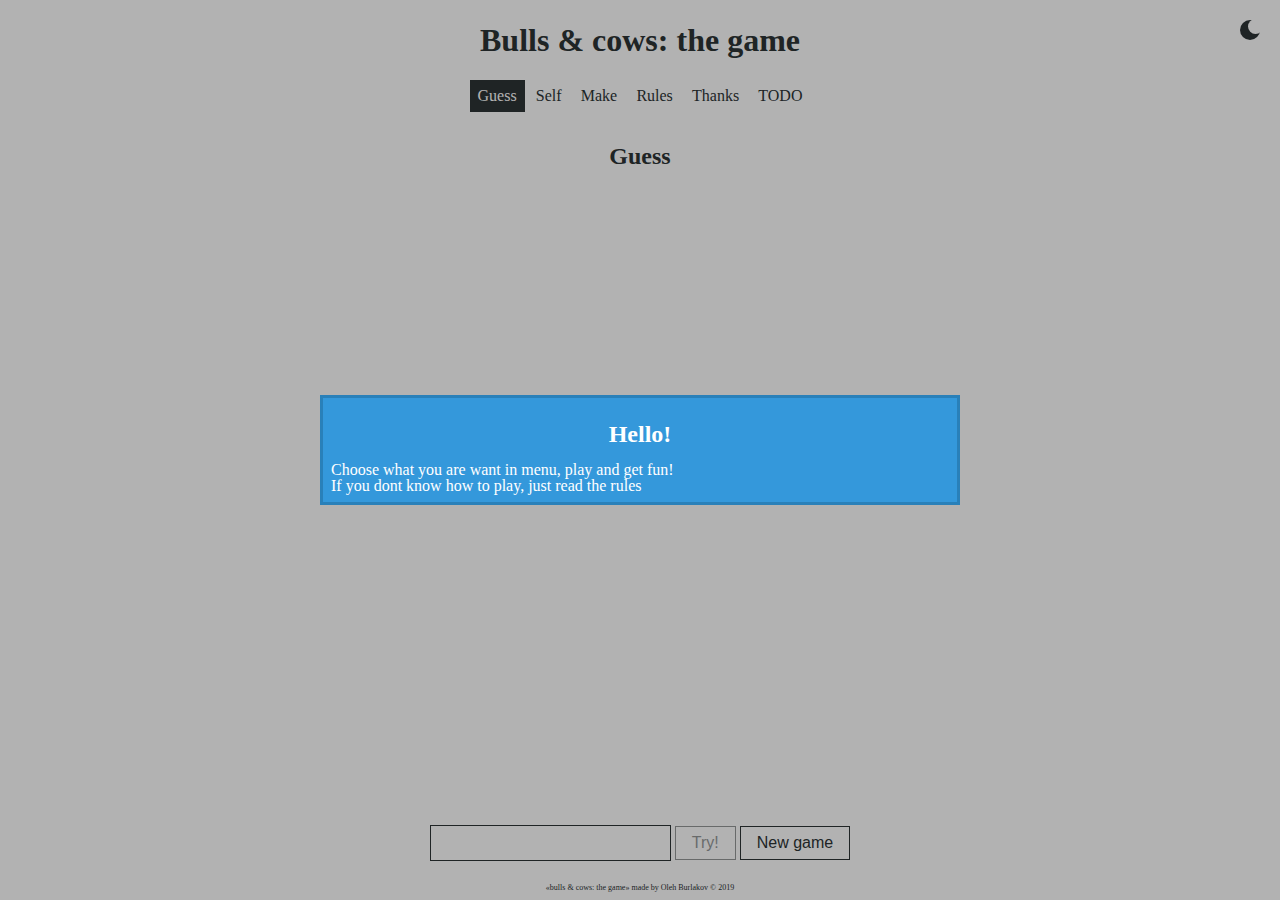
<file: bulls_and_cows/index.html>
<!DOCTYPE html>
<html lang="en">
<head>
    <meta charset="UTF-8">
    <meta name="viewport" content="width=device-width, initial-scale=1">
    <title>Bulls & cows</title>
    <link rel="stylesheet" href="./../assets/css/night_mode.css">
    <link rel="stylesheet" href="./../assets/css/colors.css">
    <link rel="stylesheet" href="./../assets/css/gamespace.css">
    <link rel="stylesheet" href="./../assets/css/gamespace_mobile.css">
    <link rel="stylesheet" href="./../assets/css/notify.css">
    <link rel="stylesheet" href="./../assets/css/elements.css">
    <link rel="stylesheet" href="./../assets/css/nav.css">
    <link rel="stylesheet" href="./../assets/css/major.css">
    <link rel="stylesheet" href="./../assets/css/major_mobile.css">
    <link rel="stylesheet" href="./css/style.css">
</head>
<body>
    <header>
        <h1>Bulls & cows: the game</h1>
        <nav>
            <div class="nav_elem nav_elem_active" data-target="guess_section">Guess</div>
            <div class="nav_elem" data-target="self_section">Self</div>
            <div class="nav_elem" data-target="make_section">Make</div>
            <div class="nav_elem" data-target="rules_section">Rules</div>
            <div class="nav_elem" data-target="thanks_section">Thanks</div>
            <div class="nav_elem" data-target="todo_section">TODO</div>
        </nav>
        <div id="night_mode" title="Night mode switcher"></div>
    </header>
    <main>
        <section id="guess_section" class="game_section section_active">
            <h2>Guess</h2>
            <div class="game_space">
                <div class="game_view"></div>
                <div class="game_control">
                    <input type="number" id="guess_try_input" class="input">
                    <button id="guess_try_button" class="button" disabled>Try!</button>
                    <button id="guess_new_button" class="button">New game</button>
                </div>
            </div>
        </section>
        <section id="self_section" class="game_section">
            <h2>Self</h2>
            <div class="game_space">
                <div class="game_view"></div>
                <div class="game_control">
                    <input type="number" id="self_try_input" class="input">
                    <button id="self_try_button" class="button hidden" disabled>Try!</button>
                    <button id="self_new_button" class="button">Make!</button>
                </div>
            </div>
        </section>
        <section id="make_section" class="game_section">
            <h2>Make</h2>
            <p>under constraction</p>
        </section>
        <section id="rules_section">
            <h2>Rules</h2>
            <h3>Game rules</h3>
            <ol>
                <li>Find company from 2 or more people</li>
                <li>One player make a number from 4 digits that not repeat</li>
                <li>Other players try to guess the number by calling their version of number, also from 4 digits without repeat</li>
                <li>First player, who make the original number, compare players' number with personal</li>
                <li>If players guess the digit, in their number, that contain in original, first player say <code>&laquo;cow&raquo;</code> for each digit</li>
                <li>If players guess the place of digit, first player, instead cow, say <code>&laquo;bull&raquo;</code> also for each digit</li>
                <li>Game end as win of players, when players guess original number, or as loose, if players use more than 9 tries</li>
            </ol>
            <h3>Example</h3>
            <ul>
                <li>First player (maker) make number <code>&laquo;1489&raquo;</code></li>
                <li>Players call <code>&laquo;1234&raquo;</code></li>
                <li>Maker compare numbers. First digit of players' number is <code>&laquo;1&raquo;</code>. The same as first digit in maker's number. No more digits in players' number havn't same position in maker's number, so maker say <code>&laquo;one bull&raquo;</code>. In players' number also exist <code>&laquo;4&raquo;</code>. So maker say <code>&laquo;and one cow&raquo;</code></li>
                <li>Players call <code>&laquo;5763&raquo;</code></li>
                <li>Maker compare numbers. Players' digits don't match with any of maker's digits, so maker say <code>&laquo;nothing&raquo;</code></li>
            </ul>
            <h3>&laquo;Guess&raquo; mode</h3>
            <p>Computer make number for you. Try to guess it!</p>
            <ol>
                <li>Press <code>&laquo;new game&raquo;</code> button</li>
                <li>Put your number to field</li>
                <li>Press <code>&laquo;try!&raquo;</code> button</li>
                <li>Think about result and put next number!</li>
            </ol>
            <p>If you want to start new game, you can press <code>&laquo;new game&raquo;</code> button at any moment and start from the beginning with new number from computer</p>
            <h3>&laquo;Self&raquo; mode</h3>
            <p>Make number for your friends and let them try to guess your number!</p>
            <ol>
                <li>Make your number and put it to field</li>
                <li>Press <code>&laquo;make!&raquo;</code> button</li>
                <li>Call your friends</li>
                <li>They should put their number to field</li>
                <li>When 4 digits putted to field, they need to press <code>&laquo;try!&raquo;</code> button</li>
                <li>Think about result and put next number!</li>
            </ol>
            <p>If you want to start new game, you can press <code>&laquo;new game&raquo;</code> button at any moment and start from the beginning and make new number for your friends</p>
            <h3>&laquo;Make&raquo; mode</h3>
            <p>Now it's under construction</p>
            <p>Your turn to make number for computer!</p>
            <ul>
                <li>instruction will be able after mode will done</li>
            </ul>
        </section>
        <section id="thanks_section">
            <h2>Thanks</h2>
            <div>
                Icons made by <a href="https://www.flaticon.com/authors/freepik" title="Freepik">Freepik</a>
                from <a href="https://www.flaticon.com/" title="Flaticon">www.flaticon.com</a>
            </div>
        </section>
        <section id="todo_section">
            <h2>TODO</h2>
            <ul>
                <li>limit of steps as 9</li>
                <li>player loosing</li>
                <li>make step by press <code>&laquo;Enter&raquo;</code>, but only in active mode</li>
                <li>computer guessing</li>
            </ul>
        </section>
        <div id="notify">
            <div id="notify_window"></div>
        </div>
    </main>
    <footer>
        &laquo;bulls & cows: the game&raquo; made by Oleh Burlakov &copy; 2019
    </footer>
    <script src="./../assets/js/night_mode.js"></script>
    <script src="./../assets/js/class-notify.js"></script>
    <script src="./../assets/js/class-nav.js"></script>
    <script src="js/class-bac.js"></script>
    <script src="js/script.js"></script>
</body>
</html>
</file>
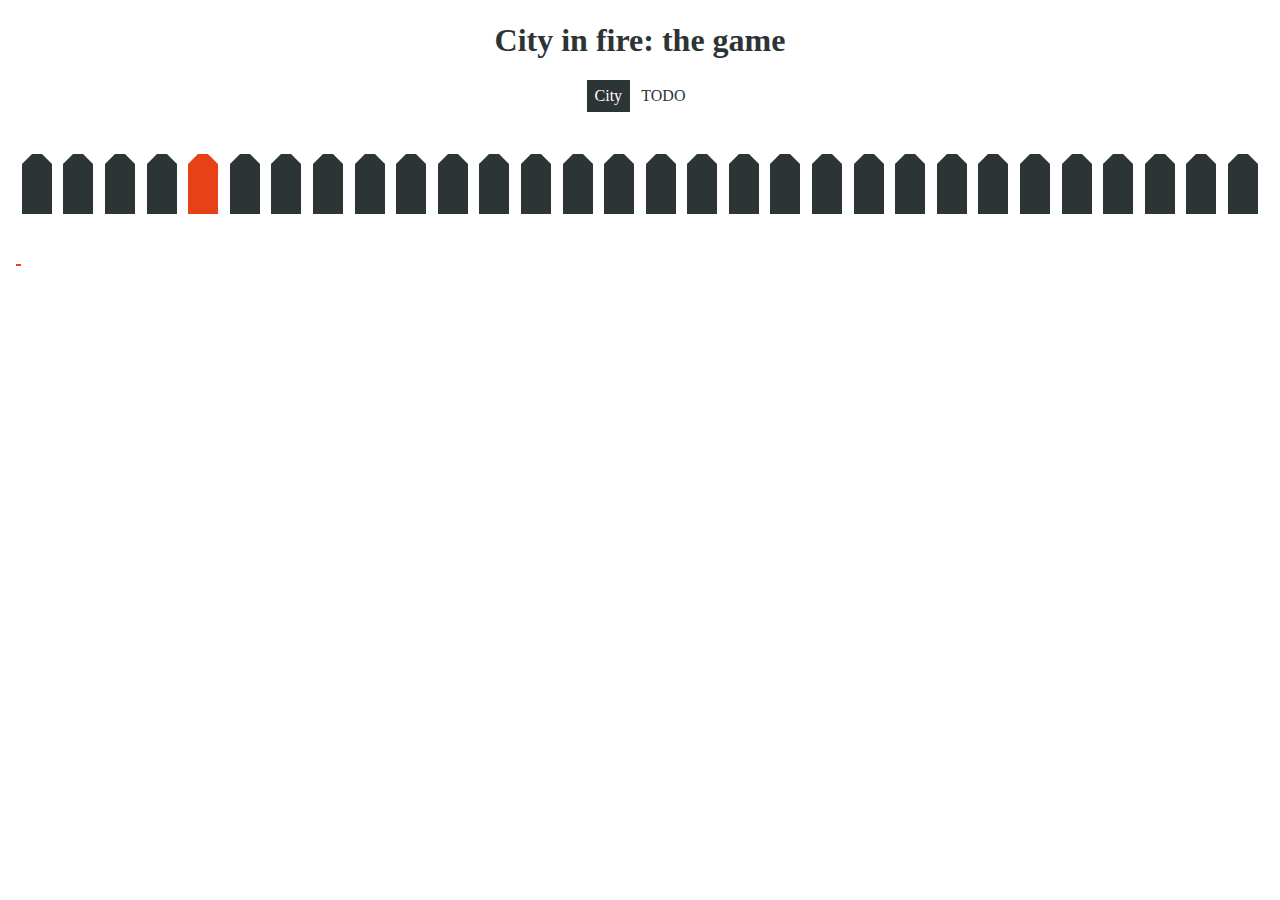
<file: city_in_fire/index.html>
<!DOCTYPE html>
<html lang="en">
<head>
	<meta charset="UTF-8">
	<title>City in fire</title>
	<link rel="stylesheet" href="./../assets/css/colors.css">
	<link rel="stylesheet" href="./../assets/css/nav.css">
	<link rel="stylesheet" href="./../assets/css/major.css">
	<link rel="stylesheet" href="./css/style.css">
</head>
<body>
	<header>
		<h1>City in fire: the game</h1>
		<nav>
			<div class="nav_elem nav_elem_active" data-target="city_section">City</div>
			<div class="nav_elem" data-target="todo_section">TODO</div>
		</nav>
	</header>
	<main>
		<section class="game_section section_active" id="city_section">
			<div id="street"></div>
			<div>
				<div class="score"></div>
				<div id="fireman" style="left:-100px"></div>
			</div>
			<div>
				<div class="score"></div>
				<div id="firetruck" style="left:-100px"></div>
			</div>
		</section>
		<section id="todo_section">
			<h2>TODO</h2>
			<ul>
				<li>add night mode</li>
			</ul>
		</section>
	</main>
	<footer></footer>
	<script src="./../assets/js/class-nav.js"></script>
	<script src="./js/class-street.js"></script>
	<script src="./js/class-building.js"></script>
	<script src="./js/class-fire.js"></script>
	<script src="./js/class-fireman.js"></script>
	<script src="./js/script.js"></script>
</body>
</html>
</file>
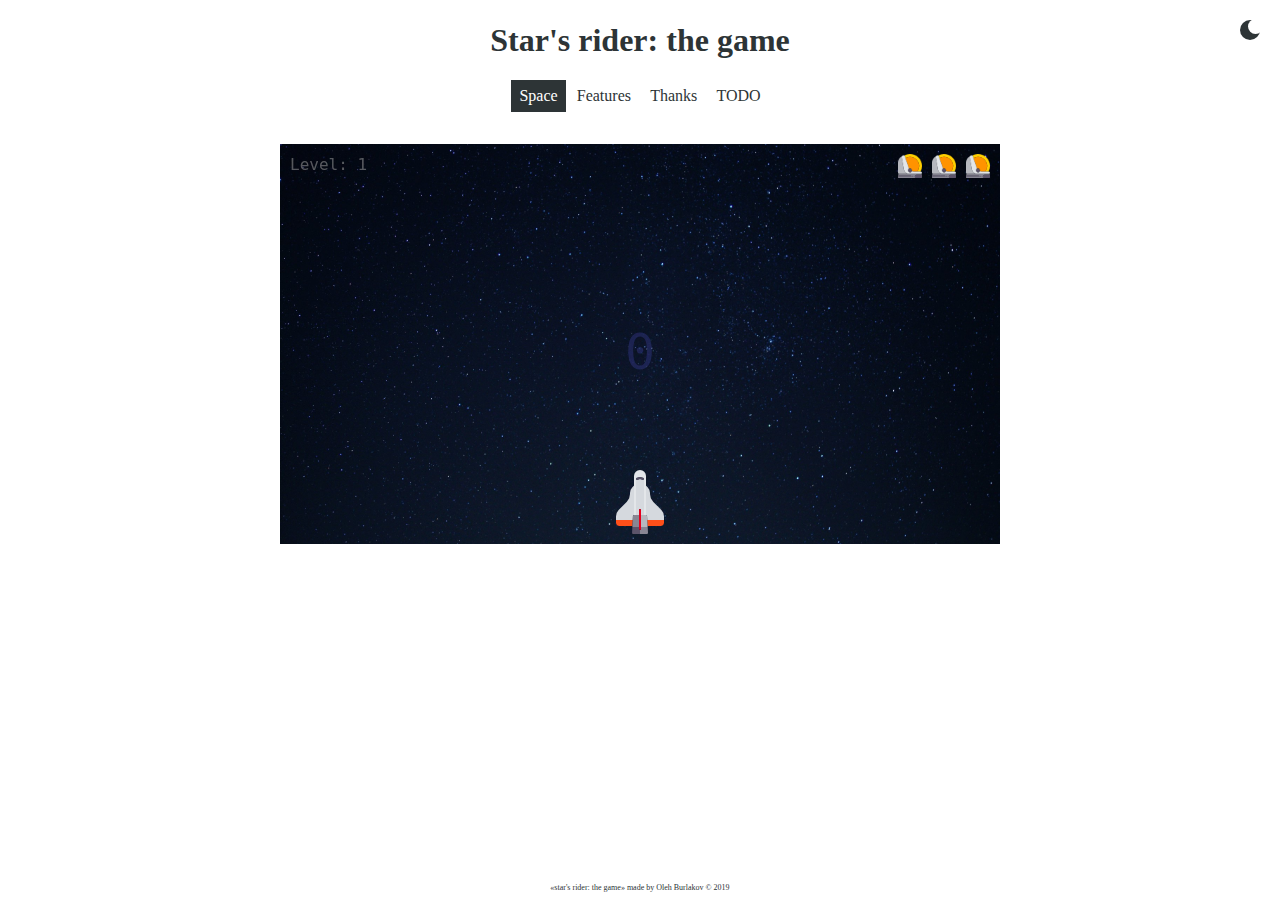
<file: stars_rider/index.html>
<!DOCTYPE html>
<html lang="en">
<head>
    <meta charset="UTF-8">
    <meta name="viewport" content="width=device-width, initial-scale=1">
    <title>Star's Rider</title>
    <link rel="stylesheet" href="./../assets/css/night_mode.css">
    <link rel="stylesheet" href="./../assets/css/colors.css">
    <link rel="stylesheet" href="./../assets/css/nav.css">
    <link rel="stylesheet" href="./../assets/css/major.css">
    <link rel="stylesheet" href="./css/style.css">
</head>
<body>
    <header>
        <h1>Star's rider: the game</h1>
        <nav>
            <div class="nav_elem nav_elem_active" data-target="space_section">Space</div>
            <div class="nav_elem" data-target="features_section">Features</div>
            <div class="nav_elem" data-target="thanks_section">Thanks</div>
            <div class="nav_elem" data-target="todo_section">TODO</div>
        </nav>
        <div id="night_mode" title="Night mode switcher"></div>
    </header>
    <main>
        <section class="game_section section_active" id="space_section">
            <canvas id="space" width="720" height="400"></canvas>
        </section>
        <section id="thanks_section">
            <h2>Thanks</h2>
            <!-- https://www.flaticon.com/packs/space-elements -->
            <div>Icons made by <a href="https://www.flaticon.com/authors/freepik" title="Freepik">Freepik</a> from <a href="https://www.flaticon.com/" title="Flaticon">www.flaticon.com</a></div>
            <!-- asteroid -->
            <div>Icons made by <a href="https://www.flaticon.com/authors/smashicons" title="Smashicons">Smashicons</a> from <a href="https://www.flaticon.com/" title="Flaticon">www.flaticon.com</a></div>
        </section>
        <section id="todo_section">
            <h2>TODO</h2>
            <ul>
                <li>how delta work?</li>
                <li class="todo_done">asteroid as object</li>
                <li class="todo_done">aliens</li>
                <li class="todo_done">meteorite</li>
                <li class="todo_done">black hole</li>
                <li class="todo_done">personal draw functions to space objects</li>
                <li class="todo_done">space objects lives</li>
                <li class="todo_done">different point for different space objects</li>
                <li class="todo_done">blusters as unlimited weapon</li>
                <li class="todo_done">rockets as limited weapon</li>
                <li>health of demaged space objects</li>
                <li>sounds</li>
                <li>information messages</li>
                <li>drop from space objects</li>
                <li>space objects ai</li>
                <li>upgrade shuttle</li>
                <li>shuttle shape for detect</li>
                <li>bufs for shuttle: moveSpeed, armor, extra rockets, extra lives, additional bluster</li>
                <li>start game button</li>
                <li>pause / resume button</li>
                <li>show achievements after the end</li>
                <li>code refactoring</li>
            </ul>
        </section>
        <section id="features_section">
            <h2>Features</h2>
            <ul>
                <li>increase game speed each 6 levels</li>
                <li>increase space object's limit each 9 levels</li>
                <li>increase space objects per time each 10 levels</li>
                <li>new object: meteor on 5 level</li>
                <li>new object: ufo on 20 level</li>
                <li>new object: enemy on 45 level</li>
                <li>new object: black hole on 70 level</li>
                <li>new weapon: bluster on level 8 (fire by clicking space button)</li>
                <li>new weapon: rocket on level 30 (fire by clicking shift button)</li>
                <li>get points for killing space objects: asteroid & meteor 50% of getting points, ufo & enemy - 100%</li>
            </ul>
        </section>
    </main>
    <footer>
        &laquo;star's rider: the game&raquo; made by Oleh Burlakov &copy; 2019
    </footer>
    <script src="./../assets/js/night_mode.js"></script>
    <script src="./../assets/js/class-nav.js"></script>
    <script src="./js/class-shuttle.js"></script>
    <script src="./js/class-space.js"></script>
    <script src="./js/class-live.js"></script>
    <script src="./js/script.js"></script>
</body>
</html>
</file>
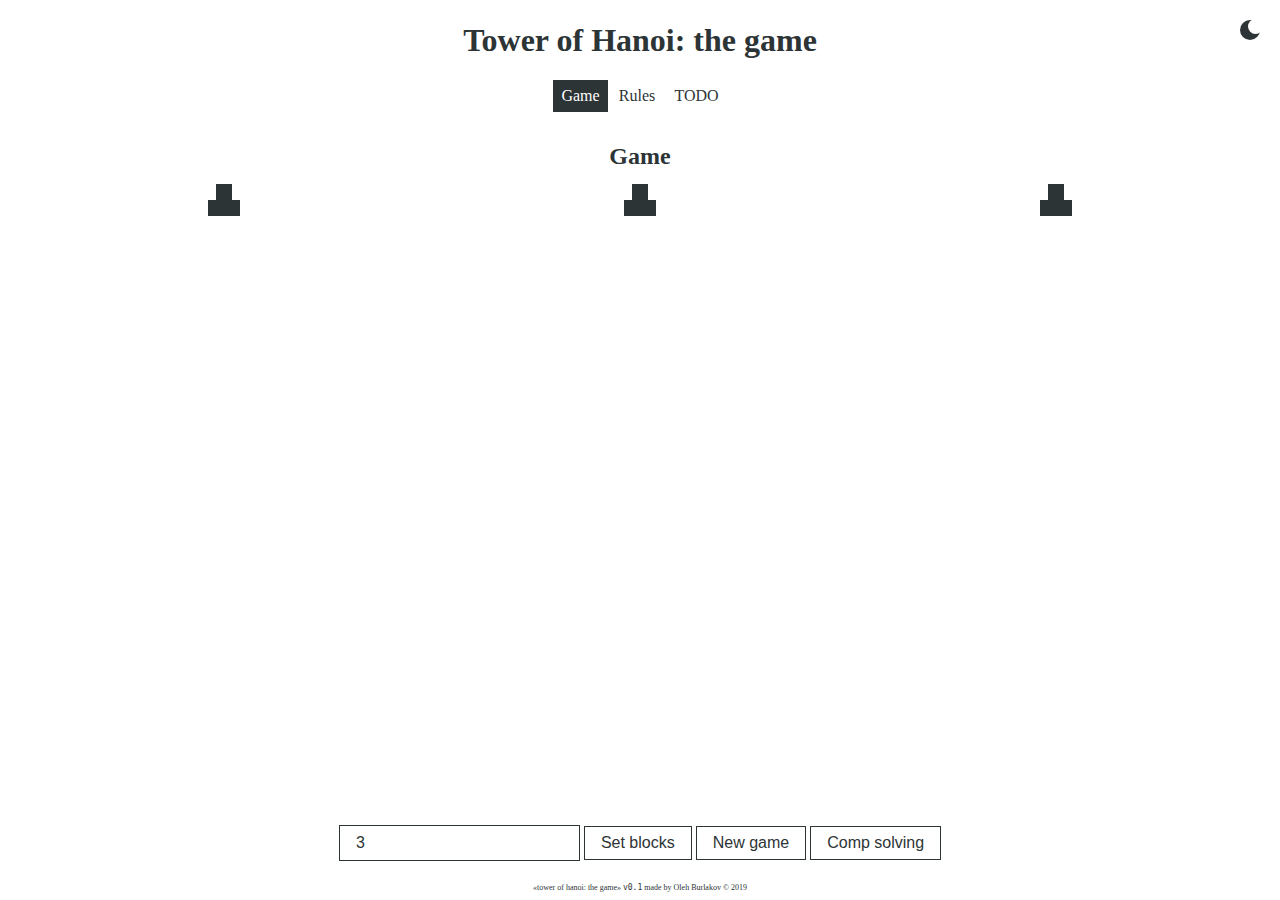
<file: tower_of_hanoi/index.html>
<!DOCTYPE html>
<html lang="en">
<head>
    <meta charset="UTF-8">
    <meta name="viewport" content="width=device-width, initial-scale=1">
    <title>Tower of Hanoi</title>
    <link rel="stylesheet" href="./../assets/css/night_mode.css">
    <link rel="stylesheet" href="./../assets/css/colors.css">
    <link rel="stylesheet" href="./../assets/css/gamespace.css">
    <link rel="stylesheet" href="./../assets/css/gamespace_mobile.css">
    <link rel="stylesheet" href="./../assets/css/notify.css">
    <link rel="stylesheet" href="./../assets/css/elements.css">
    <link rel="stylesheet" href="./../assets/css/nav.css">
    <link rel="stylesheet" href="./../assets/css/major.css">
    <link rel="stylesheet" href="./../assets/css/major_mobile.css">
    <link rel="stylesheet" href="./css/style.css">
</head>
<body>
    <header>
        <h1>Tower of Hanoi: the game</h1>
        <nav>
            <div class="nav_elem nav_elem_active" data-target="game_section">Game</div>
            <div class="nav_elem" data-target="rule_section">Rules</div>
            <div class="nav_elem" data-target="todo_section">TODO</div>
        </nav>
        <div id="night_mode" title="Night mode switcher"></div>
    </header>
    <main>
        <section id="game_section" class="game_section section_active">
            <h2>Game</h2>
            <div class="game_space">
                <div class="game_view">
                    <div class="tower_wrap">
                        <div class="tower tower_start" data-pos="base"></div>
                        <div class="tower tower_help" data-pos="help"></div>
                        <div class="tower tower_target" data-pos="dest"></div>
                    </div>
                </div>
                <div class="game_control">
                    <input type="text" id="block_num_input" class="input" value="3">
                    <button id="set_blocks" class="button">Set blocks</button>
                    <button id="new_game" class="button">New game</button>
                    <button id="comp_game" class="button">Comp solving</button>
                </div>
            </div>
        </section>
        <section id="rule_section" class="">
            <h2>Rules</h2>
        </section>
        <section id="todo_section" class="">
            <h2>TODO</h2>
            <ul>
                <li>write rules</li>
                <li>disallow moving after win</li>
                <li>allow choose num of blocks</li>
                <li>count moving of blocks (like "score")</li>
            </ul>
        </section>
        <div id="notify">
            <div id="notify_window"></div>
        </div>
    </main>
    <footer>
        &laquo;tower of hanoi: the game&raquo; <code>v0.1</code> made by Oleh Burlakov &copy; 2019
    </footer>
    <script src="./../assets/js/night_mode.js"></script>
    <script src="./../assets/js/class-notify.js"></script>
    <script src="./../assets/js/class-nav.js"></script>
    <script src="./js/class-tower.js"></script>
    <script src="./js/script.js"></script>
</body>
</html>
</file>
<file: assets/css/night_mode.css>
#night_mode {
    width: 20px;
    height: 20px;
    border-radius: 50%;
    position: absolute;
    top: 20px;
    right: 20px;
    background-color: var(--day-black);
}
#night_mode:after {
    content: "";
    width: 15px;
    height: 15px;
    border-radius: 50%;
    position: absolute;
    bottom: 30%;
    left: 40%;
    background-color: var(--day-white);
}
#night_mode:hover {
    cursor: pointer;
}
</file>
<file: assets/css/colors.css>
body {
    --day-black: #2d3436;
    --day-white: #fff;
    --black: #2d3436;
    --white: #fff;
}

body.night {
    --day-black: #dfe6e9;
    --day-white: #2d3436;
}
</file>
<file: assets/css/gamespace.css>
.game_section.section_active {
    height: 100%;
    display: grid;
    grid-template-rows: 3.5rem auto;
}

.game_space {
    display: grid;
    grid-template-areas:
    "v"
    "c";
    grid-template-rows: auto 2.2rem;
}

.game_view {
    grid-area: v;
    display: flex;
    flex-direction: column;
}

.game_control {
    grid-area: c;
    text-align: center;
}
</file>
<file: assets/css/gamespace_mobile.css>
@media (max-width: 767px) {
    .game_space {
        grid-template-areas:
                "c"
                "v";
        grid-template-rows: 2.2rem auto;
    }

    .game_view {
        flex-direction: column-reverse;
        justify-content: flex-end;
    }
}
</file>
<file: assets/css/notify.css>
#notify {
    display: none;
    justify-content: center;
    align-items: center;
    width: 100vw;
    height: 100vh;
    position: fixed;
    top: 0;
    left: 0;
    background-color: rgba(0,0,0,0.3);
    z-index: 100;
}

#notify_window {
    min-width: 50vw;
    max-height: 90vh;
    padding: 0.5rem;
    color: var(--white);
    border: 0.2rem solid var(--black);
    background-color: var(--white);
}

#notify_window.notify_success {
    border-color: #27ae60;
    background-color: #2ecc71;
}
#notify_window.notify_info {
    border-color: #2980b9;
    background-color: #3498db;
}
#notify_window.notify_error {
    border-color: #c0392b;
    background-color: #e74c3c;
}
</file>
<file: assets/css/elements.css>
.button,
.input {
    padding: 0.5rem 1rem;
    background-color: var(--day-white);
    color: var(--day-black);
    border: 0.1rem solid var(--day-black);
    font-size: 1rem;
}
.button:focus,
.input:focus {
    outline: none;
}

.button:hover {
    cursor: pointer;
    background-color: var(--day-black);
    color: var(--day-white);
}
.button:active {
    background-color: var(--day-white);
    color: var(--day-black);
}
.button[disabled] {
    opacity: 0.5;
}
</file>
<file: assets/css/nav.css>
nav {
    display: flex;
    justify-content: center;
}

.nav_elem {
    padding: 0.5rem;
    margin-left: 0.1rem;
    margin-right: 0.1rem;
    font-size: 1rem;
    transition: all .3s;
}
.nav_elem:hover {
    cursor: pointer;
    color: var(--day-white);
    background-color: var(--day-black);
}
.nav_elem_active {
    color: var(--day-white);
    background-color: var(--day-black);
}
</file>
<file: assets/css/major.css>
* {
    padding: 0;
    margin: 0;
    line-height: 1;
    position: relative;
    box-sizing: border-box;
}
html {
    font-size: 16px;
}
body {
    display: grid;
    grid-template-rows: 7rem auto 1.5rem;
    grid-template-areas:
            "h"
            "m"
            "f";
    min-height: 100vh;
    background-color: var(--day-white);
    color: var(--day-black);
}
header {
    grid-area: h;
}
h1 {
    padding-top: 1.5rem;
    padding-bottom: 1.5rem;
    font-size: 2rem;
    text-align: center;
}
h2 {
    padding-top: 1.4rem;
    padding-bottom: 1.4rem;
    font-size: 1.8rem;
    text-align: center;
}
h3 {
    padding-top: 1.3rem;
    padding-bottom: 1.3rem;
    font-size: 1.6rem;
    text-align: center;
}
section {
    padding: 1rem;
    display: none;
}
.section_active {
    display: block;
}
main {
    grid-area: m;
    padding: 1rem;
}
footer {
    grid-area: f;
    padding-top: 0.5rem;
    padding-bottom: 0.5rem;
    font-size: 0.5rem;
    text-align: center;
}
</file>
<file: assets/css/major_mobile.css>
@media (max-width: 767px) {
    html {
        font-size: 18px;
    }
}
</file>
<file: bulls_and_cows/css/style.css>
main {
    padding: 0;
}

/* section */

section {
    padding: 1rem;
    display: none;
}
.section_active {
    display: block;
}

h2 {
    padding-top: 1rem;
    padding-bottom: 1rem;
    font-size: 1.5rem;
    text-align: center;
}

/* game space */

.game_step {
    display: grid;
    grid-template-columns: 1fr 1fr;
}

.game_images {
    text-align: right;
}
.game_image {
    width: auto;
    height: 3rem;
    padding: 0.5rem 5px;
}

.game_number {
    font-size: 2rem;
    padding: 0.5rem 5px;
}

/* FOOTER */

/* SPECIAL */

ul,
ol {
    padding-left: 1rem;
}

.hidden {
    display: none;
}
</file>
<file: city_in_fire/css/style.css>
* {
	--color-red: #e84118;
	--color-gray: #dcdde1;
}
body {
	margin: 0;
	overflow: hidden;
}
h1 {
	text-align: center;
	color: var(--day-black);
}

section {
	padding: 1rem;
	display: none;
}
.section_active {
	display: block;
}
.game_section {
	padding-left: 0;
	padding-right: 0;
	overflow: hidden;
}

h2 {
	padding-top: 1rem;
	padding-bottom: 1rem;
	font-size: 1.5rem;
	text-align: center;
}

#street {
	padding: 20px 0;
	min-height: 50px;
	display: flex;
	justify-content: space-around;
}
.building {
	width: 30px;
	height: 50px;
	background-color: var(--day-black);
	position: relative;
}
.building:after {
	content: "";
	width: 10px;
	border-bottom: 10px solid var(--day-black);
	border-left: 10px solid transparent;
	border-right: 10px solid transparent;
	position: absolute;
	bottom: 100%;
	left: 0;
}
.fire {
	background-color: var(--color-red);
}
.fire:after {
	border-bottom-color: var(--color-red);
}
#fireman {
	width: 30px;
	height: 50px;
	background-color: var(--day-black);
	position: relative;
	border-radius: 10px 10px 0 0;
}
#fireman:after,
#fireman:before {
	content: "";
	background-color: var(--color-red);
	position: absolute;
}
#fireman:after {
	top: 0;
	left: 0;
	width: 30px;
	height: 20px;
	border-radius: 10px 10px 0 0;
}
#fireman:before {
	top: 20px;
	left: -10px;
	width: 50px;
	height: 2px;
}
#firetruck {
	width: 100px;
	height: 50px;
	background-color: var(--color-red);
	position: relative;
}
#firetruck:after,
#firetruck:before {
	content: "";
	width: 20px;
	height: 20px;
	border-radius: 100%;
	background-color: var(--day-black);
	position: absolute;
	bottom: -10px;
}
#firetruck:after {
	right: 10px;
}
#firetruck:before {
	left: 10px;
}
#fireman,
#firetruck {
	margin-top: 10px;
}
.score {
	font-family: sans-serif;
	font-size: 50px;
	position: absolute;
	color: var(--color-gray);
	text-transform: uppercase;
	letter-spacing: 10px;
}
</file>
<file: stars_rider/css/style.css>
* {
    padding: 0;
    margin: 0;
}
canvas {
    margin: 0 auto;
    display: block;
    background-image: url("./../images/space.jpg");
    background-position: center;
    background-repeat: no-repeat;
    background-size: cover;
}
.icon {
    display: none;
}
</file>
<file: tower_of_hanoi/css/style.css>
main {
    padding: 0;
}

/* section */

section {
    padding: 1rem;
    display: none;
}
.section_active {
    display: block;
}

h2 {
    padding-top: 1rem;
    padding-bottom: 1rem;
    font-size: 1.5rem;
}

/* game space */

.game_view {
    display: flex;
    align-items: center;
}

.tower_wrap {
    width: 100%;
    display: flex;
    justify-content: space-around;
}

.tower {
    min-height: 2rem;
    padding: 1rem;
    position: relative;
    display: flex;
    flex-direction: column;
    align-items: center;
    justify-content: flex-end;
}
.tower:before,
.tower:after {
    content: "";
    position: absolute;
    bottom: 0;
    background-color: var(--day-black);
}
.tower:before {
    width: 1rem;
    margin-left: -0.5rem;
    top: 0;
    left: 50%;
}
.tower:after {
    height: 1rem;
    left: 0;
    right: 0;
}

.tower_block {
    --multiplayer: 1;
    --towerBlockColor: #f1c40f;
    height: 1rem;
    min-width: 2rem;
    width: calc(1rem * var(--multiplayer) + 1rem);
    background-color: var(--towerBlockColor);
}

/* SPECIAL */

ul,
ol {
    padding-left: 1rem;
}
</file>
